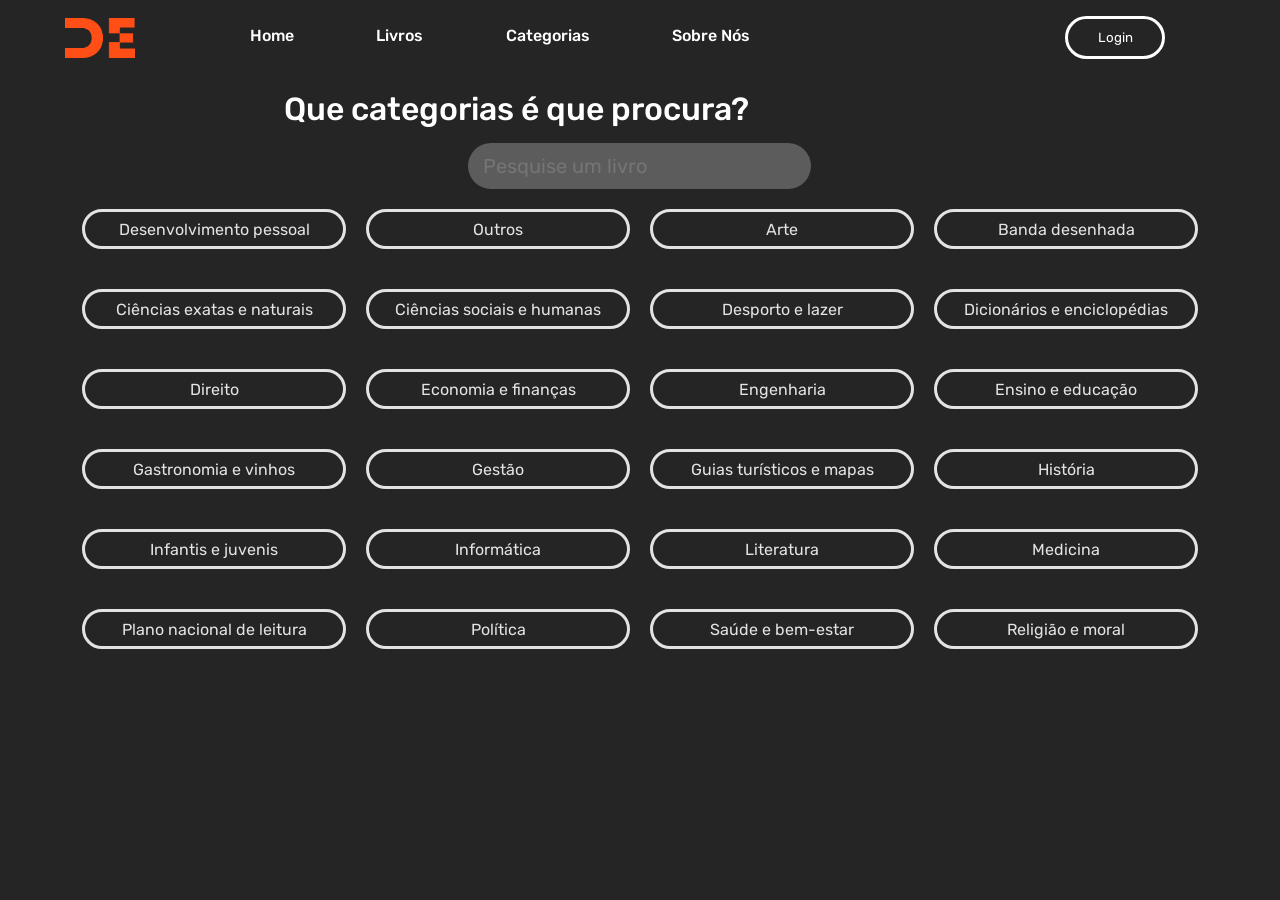
<file: src/Categories/index.html>
<!DOCTYPE html>
<html lang="en">
  <head>
    <meta charset="UTF-8" />
    <meta http-equiv="X-UA-Compatible" content="IE=edge" />
    <meta name="viewport" content="width=device-width, initial-scale=1.0" />
    <title>Document</title>
    <link rel="stylesheet" href="style.css" />
    <link
      href="https://fonts.googleapis.com/css2?family=Rokkitt:wght@500&family=Rubik:wght@400;500&display=swap"
      rel="stylesheet"
    />
  
  </head>
  <nav>
    <img src="../images/Logo.png" alt="">
    <ul class="menu">
      <li><a href="../HomePage/Home.html">Home</a></li>
      <li><a href="../Livros/index.html">Livros</a></li>
      <li><a href="../Categories/index.html">Categorias</a></li>
      <li><a href="../SobreNosPage/SobreNos.html">Sobre Nós</a></li>
    </ul>
    <ul class="button">
      <li></li>
      <li></li>
      <li></li>
    </ul>
    <button class="btnLogin"><a style="text-decoration: none; color: white;" href="../Login/index.html">Login</a></button>
  </nav>
  
  <body>
    <div class="main">
      <div class="Container">
        <div class="top">
          <h1>Que categorias é que procura?</h1>
          <div class="Search_container">
            <input
              type="text"
              class="Search"
              placeholder="Pesquise um livro"
              value=""
            />
          </div>
        </div>
        <div class="dropdown">
          <select name="" id="">
            <option value="">Escolher Categoria</option>
            <option value="">teste</option>
            <option value="">teste</option>
            <option value="">teste</option>
          </select>
          <img src="Vector.jpg" alt="">

        </div>

        <div class="btn">
          <div class="alinhar">
            <button class="SecondaryButton">Desenvolvimento pessoal</button>
            <button class="SecondaryButton">Outros</button>
            <button class="SecondaryButton">Arte</button>
            <button class="SecondaryButton">Banda desenhada</button>
          </div>
          <div class="alinhar">
            <button class="SecondaryButton">Ciências exatas e naturais</button>
            <button class="SecondaryButton">Ciências sociais e humanas</button>
            <button class="SecondaryButton">Desporto e lazer</button>
            <button class="SecondaryButton">Dicionários e enciclopédias</button>
          </div>
          <div class="alinhar">
            <button class="SecondaryButton">Direito</button>
            <button class="SecondaryButton">Economia e finanças</button>
            <button class="SecondaryButton">Engenharia</button>
            <button class="SecondaryButton">Ensino e educação</button>
          </div>

          <div class="alinhar">
            <button class="SecondaryButton">Gastronomia e vinhos</button>
            <button class="SecondaryButton">Gestão</button>
            <button class="SecondaryButton">Guias turísticos e mapas</button>
            <button class="SecondaryButton">História</button>
          </div>

          <div class="alinhar">
            <button class="SecondaryButton">Infantis e juvenis</button>
            <button class="SecondaryButton">Informática</button>
            <button class="SecondaryButton">Literatura</button>
            <button class="SecondaryButton">Medicina</button>
          </div>

          <div class="alinhar">
            <button class="SecondaryButton">Plano nacional de leitura</button>
            <button class="SecondaryButton">Política</button>
            <button class="SecondaryButton">Saúde e bem-estar</button>
            <button class="SecondaryButton">Religião e moral</button>
          </div>
        </div>
      </div>
    </div>
    <script src="script.js"></script>
  </body>
</html>
</file>
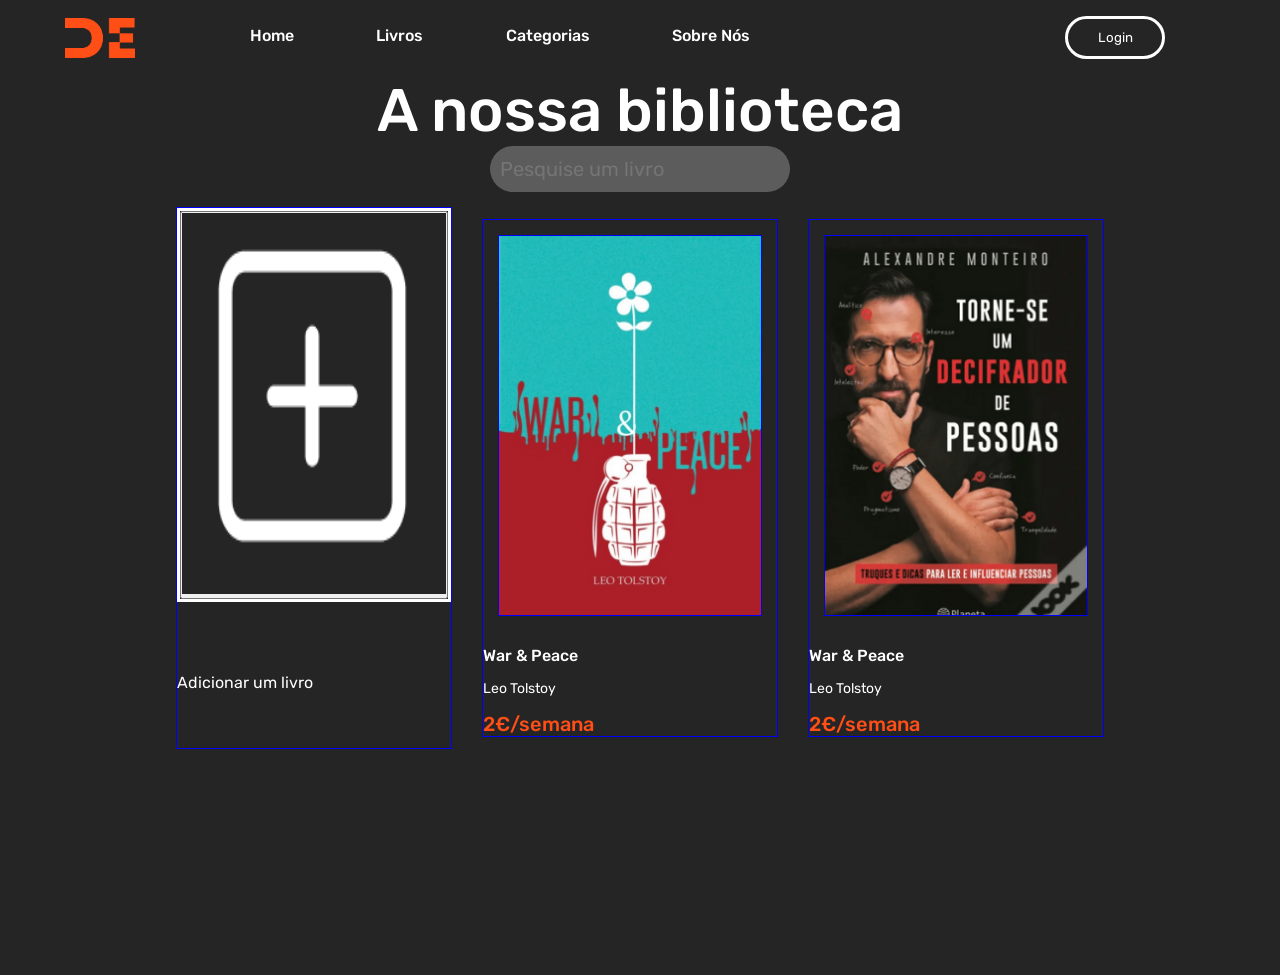
<file: src/Livros/index.html>
<!DOCTYPE html>
<html lang="en">
  <head>
    <meta charset="UTF-8" />
    <meta http-equiv="X-UA-Compatible" content="IE=edge" />
    <meta name="viewport" content="width=device-width, initial-scale=1.0" />
    <title>Document</title>
    <link rel="stylesheet" href="style.css" />
    <link
      href="https://fonts.googleapis.com/css2?family=Rokkitt:wght@500&family=Rubik:wght@400;500&display=swap"
      rel="stylesheet"
    />
  </head>
  <nav>
    <img src="../images/Logo.png" alt="">
    <ul class="menu">
      <li><a href="../HomePage/Home.html">Home</a></li>
      <li><a href="../Livros/index.html">Livros</a></li>
      <li><a href="../Categories/index.html">Categorias</a></li>
      <li><a href="../SobreNosPage/SobreNos.html">Sobre Nós</a></li>
    </ul>
    <ul class="button">
      <li></li>
      <li></li>
      <li></li>
    </ul>
    <button class="btnLogin"><a style="text-decoration: none; color: white;" href="../Login/index.html">Login</a></button>
  </nav>
  <body>
    <div class="modalContainer">
      <div class="modal">
        <h1>Adicionar um livro</h1>
        <input class="text" type="text" placeholder="Titulo" />
        <input class="text" type="text" placeholder="Autor" />
        <input class="text" type="text" placeholder="Categoria" />
        <input class="text" type="text" placeholder="Editora" />
        <form action="">
          <label for="arquivo">Carregar imagem no seu computador</label>
          <input type="file" name="arquivo" id="arquivo" />
        </form>
        <a class="ContainerBtnVoltar">
          <button onclick="voltar()" class="BtnVoltar">Voltar</button>
        </a>
      </div>
    </div>

    <div class="main">
      <div class="Container">
        <div class="top">
          <h1>A nossa biblioteca</h1>
          <div class="Search_container">
            <input
              type="text"
              class="Search"
              placeholder="Pesquise um livro"
              value=""
            />
          </div>
        </div>
        <div class="newBookButton">
          <button
            onclick="validate()"
            class="contaLogin"
            href="../Register/index.html"
          >
            <img src="../images/mais.png" alt="" /> Adicionar livro
          </button>
        </div>

        <div class="Library_books-list">
          <div class="Library_new-book">
            <div class="img">
              <button
                onclick="validate()"
                class="contaLogin"
                href="../Register/index.html"
              >
                <img src="../images/mais.png" alt="" />
              </button>
            </div>

            <p style="margin: 56px 0" class="addBook">Adicionar um livro</p>
          </div>
          <div id="1" class="Library_book">
            <img src="../images/1.png" alt="War Peace" class="Library_book" />
            <p class="title">War &amp; Peace</p>
            <p class="author">Leo Tolstoy</p>
            <p class="price">2€/semana</p>
          </div>
          <div id="1" class="Library_book">
            <img src="../images/2.png" alt="War Peace" class="Library_book" />
            <p class="title">War &amp; Peace</p>
            <p class="author">Leo Tolstoy</p>
            <p class="price">2€/semana</p>
          </div>
        </div>
        <!-- <div class="Library_pagination">
          <p id="1">1</p>
          <p id="2">2</p>
          <p id="3">3</p>
          <p id="4">4</p>
        </div> -->
      </div>
    </div>
    <script src="script.js"></script>
  </body>
</html>
</file>
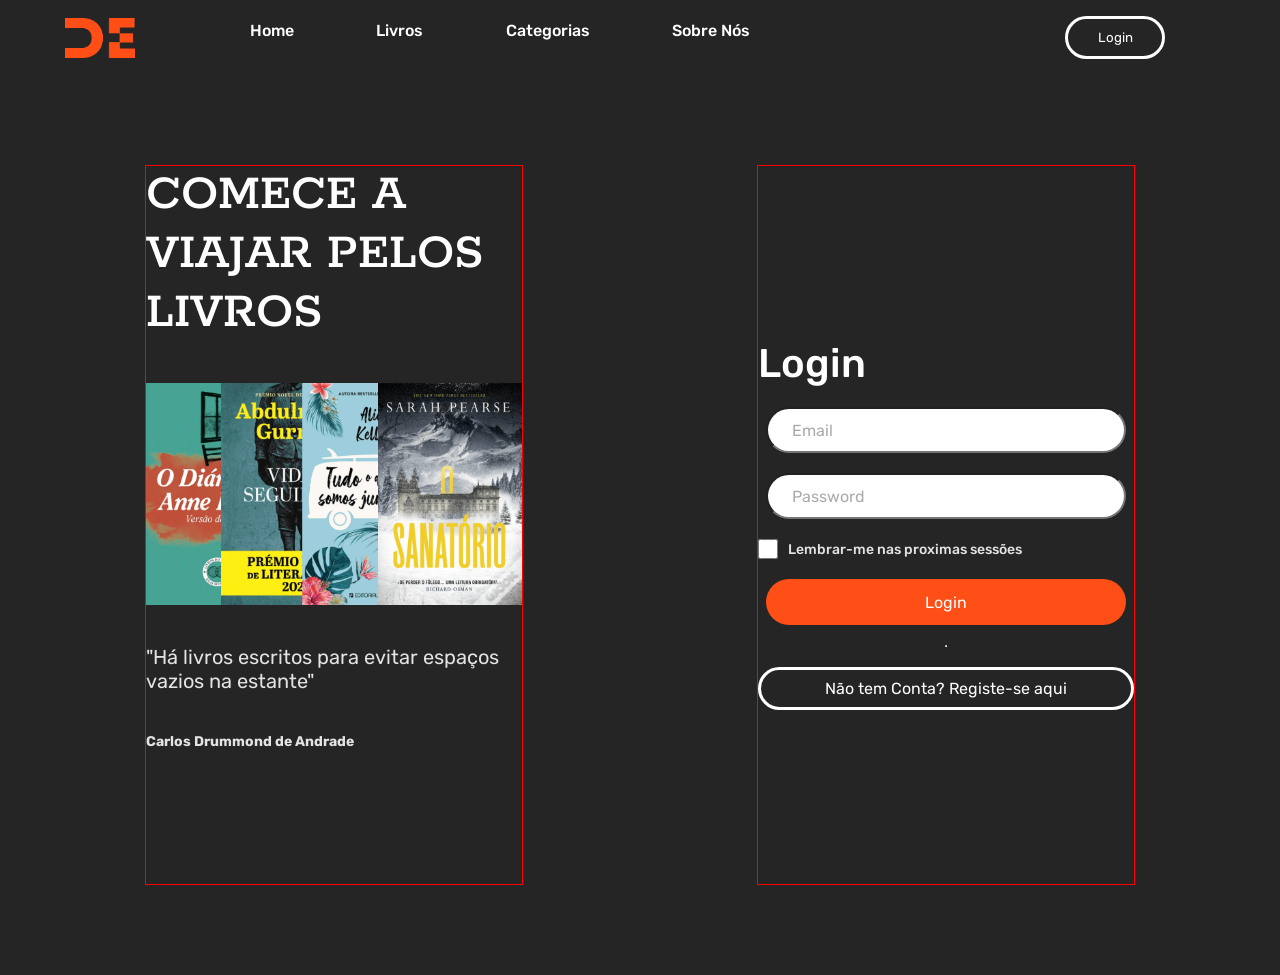
<file: src/Login/index.html>
<!DOCTYPE html>
<html lang="en">
  <head>
    <meta charset="UTF-8" />
    <meta http-equiv="X-UA-Compatible" content="IE=edge" />
    <meta name="viewport" content="width=device-width, initial-scale=1.0" />
    <title>Document</title>
    <link rel="stylesheet" href="style.css" />
    <link rel="preconnect" href="https://fonts.googleapis.com" />
    <link rel="preconnect" href="https://fonts.gstatic.com" crossorigin />
    <link
      href="https://fonts.googleapis.com/css2?family=Rokkitt:wght@500&family=Rubik:wght@400;500&display=swap"
      rel="stylesheet"
    />
  </head>
  <body>
    <nav>
      <img src="../images/Logo.png" alt="">
      <ul class="menu">
        <li><a href="../HomePage/Home.html">Home</a></li>
        <li><a href="../Livros/index.html">Livros</a></li>
        <li><a href="../Categories/index.html">Categorias</a></li>
        <li><a href="../SobreNosPage/SobreNos.html">Sobre Nós</a></li>
      </ul>
      <ul class="button">
        <li></li>
        <li></li>
        <li></li>
      </ul>
      <button class="btnLogin"><a style="text-decoration: none; color: white;" href="../Login/index.html">Login</a></button>
    </nav>

    <div class="container">
      <div class="login1Left">
        <h1>Comece a Viajar pelos livros</h1>
        <img
          src="../images/login-books-figure-min.d3ba786db760441db68d.png"
          alt=""
        />
        <p>"Há livros escritos para evitar espaços vazios na estante"</p>
        <h6>Carlos Drummond de Andrade</h6>
      </div>

      <div class="login2Right">
        <h2>Login</h2>
        <input class="text" type="text" placeholder="Email" />
        <input class="text" type="text" placeholder="Password" />

        <div class="newsLetter">
          <input type="checkbox" name="" id="" />
          <p>Lembrar-me nas proximas sessões</p>
        </div>

        <button class="register">Login</button>

        <hr />
        <a class="contaLogin" href="../Register/index.html"
          >Não tem Conta? Registe-se aqui</a
        >
      </div>
    </div>
    <script src="script.js"></script>
  </body>
</html>
</file>
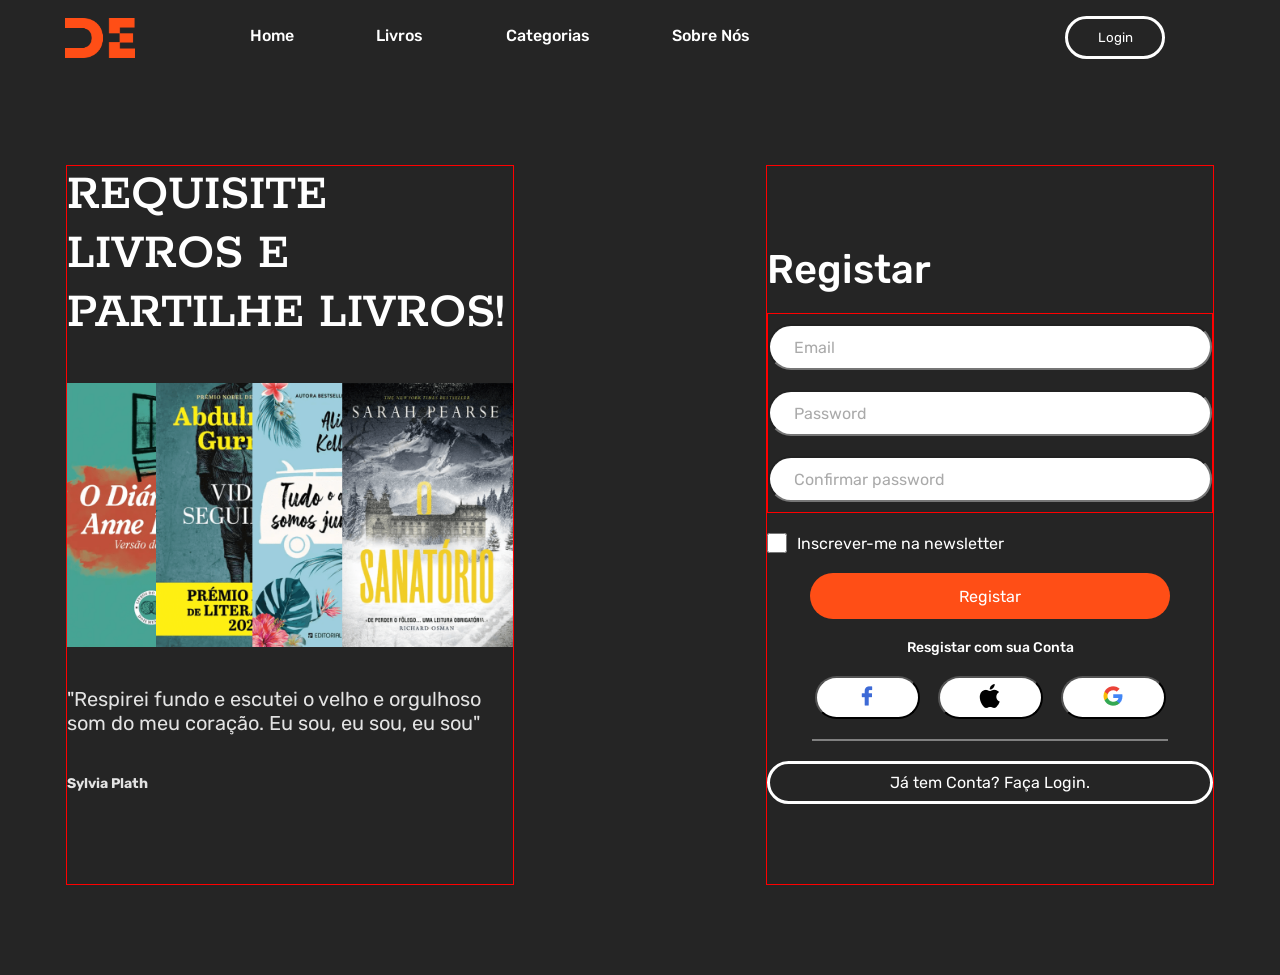
<file: src/Register/index.html>
<!DOCTYPE html>
<html lang="en">
  <head>
    <meta charset="UTF-8" />
    <meta http-equiv="X-UA-Compatible" content="IE=edge" />
    <meta name="viewport" content="width=device-width, initial-scale=1.0" />
    <title>Document</title>
    <link rel="stylesheet" href="style.css" />
    <link rel="preconnect" href="https://fonts.googleapis.com" />
    <link rel="preconnect" href="https://fonts.gstatic.com" crossorigin />
    <link
      href="https://fonts.googleapis.com/css2?family=Rokkitt:wght@500&family=Rubik:wght@400;500&display=swap"
      rel="stylesheet"
    />
  </head>
  <body>
    <nav>
      <img src="../images/Logo.png" alt="">
      <ul class="menu">
        <li><a href="../HomePage/Home.html">Home</a></li>
        <li><a href="../Livros/index.html">Livros</a></li>
        <li><a href="../Categories/index.html">Categorias</a></li>
        <li><a href="../SobreNosPage/SobreNos.html">Sobre Nós</a></li>
      </ul>
      <ul class="button">
        <li></li>
        <li></li>
        <li></li>
      </ul>
      <button class="btnLogin"><a style="text-decoration: none; color: white;" href="../Login/index.html">Login</a></button>
    </nav>

    <div class="modalContainer">
      <div class="modal">
        <h1>Registo Concluido</h1>
        <p>Por favor confirme o seu email.</p>
        <a class="ContainerBtnVoltar">
          <button onclick="voltar()" class="BtnVoltar">Voltar</button>
        </a>
      </div>
    </div>

    <div class="container">
      <div class="login1Left">
        <h1>Requisite Livros e partilhe Livros!</h1>
        <img
          src="../images/login-books-figure-min.d3ba786db760441db68d.png"
          alt=""
        />
        <p>
          "Respirei fundo e escutei o velho e orgulhoso som do meu coração. Eu
          sou, eu sou, eu sou"
        </p>
        <h6>Sylvia Plath</h6>
      </div>
      <div class="login2Right">
        <h2>Registar</h2>
        <div class="inputs">
          <input class="text" type="text" placeholder="Email" />
          <input class="text" type="text" placeholder="Password" />
          <input class="text" type="text" placeholder="Confirmar password" />
        </div>
        <div class="newsLetter">
          <input height="50" type="checkbox" name="" id="" />
          <label>Inscrever-me na newsletter</label>
        </div>
        <button class="register" onclick="validate()">Registar</button>
        <div class="registrar"><a>Resgistar com sua Conta</a></div>
        <div class="socialMedia">
          <button><img src="../images/facebook 1.png" alt="" /></button>
          <button><img src="../images/Frame 2.png" alt="" /></button>
          <button><img src="../images/image.png" alt="" /></button>
        </div>

        <div class="line">
          <hr />
        </div>
        <a class="contaLogin" href="../Login/index.html"
          >Já tem Conta? Faça Login.</a
        >
      </div>
    </div>
    <script src="script.js"></script>
  </body>
</html>
</file>
<file: src/Categories/style.css>
* {
  margin: 0;
  padding: 0;
  box-sizing: border-box;
}

body {
  background-color: rgb(53, 53, 53);
  font-family: Arial, Helvetica, sans-serif;
}
body nav {
  background-color: rgb(65, 65, 65);
  color: rgb(165, 165, 165);
  padding: 0 15px;
  height: 75px;
  display: flex !important;
  align-items: center;
  justify-content: space-between;
  flex-direction: row;
}
body nav .button {
  height: 25px;
  width: 25px;
  display: flex !important;
  flex-direction: column;
  justify-content: space-between;
  cursor: pointer;
}
@media (min-width: 700px) {
  body nav .button {
    display: none !important;
  }
}
body nav .button:hover {
  background-color: rgb(0, 0, 0);
}
body nav .button li {
  height: 5px;
  width: 100%;
  background-color: rgb(156, 156, 156) !important;
  border-radius: 4px;
  transition: 0.3;
}
body nav .menu {
  background: #ddd;
  position: absolute;
  top: 75px;
  left: 0;
  right: 0;
  padding: 15px;
  text-align: right;
  flex-direction: column;
  display: none;
}
@media (min-width: 700px) {
  body nav .menu {
    display: flex !important;
    flex-direction: row;
    position: relative;
    top: 0;
    padding: 0;
    background: none;
  }
  body nav .menu li:not(:nth-last-child(1)) {
    margin-bottom: 0;
    margin-right: 15px;
  }
}
body nav .menu li:not(:nth-last-child(1)) {
  margin-bottom: 15px;
}
body nav li {
  list-style: none;
}
body nav li:hover {
  transition: 0.5;
}
body nav li a {
  text-decoration: none;
  color: rgb(0, 0, 0);
}
body nav li :hover {
  text-decoration: underline;
}

* {
  font-family: "Rokkitt", serif;
  font-family: "Rubik", sans-serif;
  margin: 0;
  padding: 0;
  box-sizing: border-box;
}

body {
  background-color: #252525 !important;
}
body .modalContainer {
  align-items: center;
  background: rgba(0, 0, 0, 0.75);
  display: none;
  flex-direction: column;
  height: 100%;
  justify-content: center;
  position: fixed;
  width: 100%;
  z-index: 15;
}
body .modalContainer .modal {
  background: #252525;
  border-radius: 20px;
  display: flex;
  flex-direction: column;
  gap: 30px;
  min-width: 600px;
  padding: 50px;
  color: #fff;
}
body .modalContainer .modal h1 {
  font-size: 28px;
}
body .modalContainer .modal p {
  font-size: 20px;
}
body .modalContainer .modal .ContainerBtnVoltar {
  display: flex;
  justify-content: center;
}
body .modalContainer .modal .ContainerBtnVoltar .BtnVoltar {
  all: unset;
  background: orangered;
  border-radius: 100px;
  cursor: pointer;
  font-weight: 500;
  min-width: 168px;
  padding: 14px;
  text-align: center;
}
body nav {
  background-color: #252525 !important;
  color: rgb(165, 165, 165);
  padding: 0 15px;
  height: 75px;
  display: flex !important;
  align-items: center;
  justify-content: space-between;
  flex-direction: row;
}
body nav img {
  width: 70px;
  height: 40px;
  margin-left: 50px;
}
@media (max-width: 950px) {
  body nav img {
    margin-left: 0;
  }
}
body nav .btnLogin {
  display: flex;
  align-items: center;
  justify-content: center;
  border: solid 3px white;
  background-color: #252525;
  color: white;
  border-radius: 100px;
  height: 43px;
  width: 100px;
  text-decoration: none;
  padding: 10px;
  margin-right: 100px;
}
@media (max-width: 950px) {
  body nav .btnLogin {
    display: none !important;
  }
}
body nav .button {
  height: 25px;
  width: 25px;
  display: flex !important;
  flex-direction: column;
  justify-content: space-between;
  cursor: pointer;
}
@media (min-width: 950px) {
  body nav .button {
    display: none !important;
  }
  body nav .button .btnLogin {
    display: none !important;
  }
}
body nav .button:hover {
  background-color: rgb(0, 0, 0);
}
body nav .button li {
  height: 5px;
  width: 100%;
  background-color: rgb(156, 156, 156) !important;
  border-radius: 4px;
  transition: 0.3;
}
body nav .menu {
  background: #ddd;
  position: absolute;
  top: 75px;
  left: 0;
  right: 0;
  padding: 15px;
  text-align: right;
  flex-direction: column;
  display: none;
  margin-right: 200px;
  justify-content: space-between;
  width: 40%;
}
@media (max-width: 950px) {
  body nav .menu {
    margin-right: 0 !important;
    width: 100% !important;
  }
}
@media (min-width: 950px) {
  body nav .menu {
    display: flex !important;
    flex-direction: row;
    position: relative;
    top: 5px;
    padding: 0;
    background: none;
    justify-content: space-between;
  }
  body nav .menu li:not(:nth-last-child(1)) {
    margin-bottom: 0;
    margin-right: 15px;
  }
}
body nav .menu li:not(:nth-last-child(1)) {
  margin-bottom: 15px;
}
body nav li {
  list-style: none;
}
body nav li:hover {
  transition: 0.5;
}
body nav li a {
  text-decoration: none;
  font-family: "Rubik", sans-serif;
  font-weight: 500;
  color: white;
}
body nav li :hover {
  text-decoration: underline;
}

.container {
  align-items: center;
  display: flex;
  justify-content: space-around;
  height: 100vh;
  width: 100vw;
  display: flex;
  gap: 120px;
}
@media only screen and (max-width: 1000px) {
  .container {
    flex-direction: column;
  }
}
.container input {
  background-color: #FFFFFF;
}
.container .login1Left {
  display: flex;
  flex-direction: column;
  gap: 40px;
  width: 35%;
  border: 1px solid red;
  height: 80%;
}
@media only screen and (max-width: 1000px) {
  .container .login1Left {
    display: none;
  }
}
.container .login1Left p {
  font-weight: 400;
  font-size: 20px;
  line-height: 24px;
  color: #e3e3e3;
}
.container .login1Left h6 {
  font-weight: 700;
  font-size: 14px;
  color: #e3e3e3;
}
.container .login1Left h1 {
  font-family: Rokkitt;
  font-size: 52px;
  font-weight: 500;
  line-height: 59px;
  letter-spacing: 0em;
  text-align: left;
  text-transform: uppercase;
  color: #FFFFFF;
}
.container .login2Right {
  display: flex;
  flex-direction: column;
  align-items: center;
  justify-content: center;
  gap: 20px;
  width: 35%;
  height: 80%;
  border: 1px solid red;
}
.container .login2Right .inputs {
  width: 100%;
  border: 1px solid red;
  display: flex;
  flex-direction: column;
}
.container .login2Right .inputs input {
  margin: 10px 0;
  width: 100%;
}
@media only screen and (max-width: 1000px) {
  .container .login2Right {
    margin-top: 50px;
    width: 85%;
    padding: 10px;
  }
  .container .login2Right .register {
    width: 50% !important;
    padding: 10px;
  }
}
.container .login2Right .newsLetter {
  display: flex;
  align-items: center;
  color: #FFFFFF;
  width: 100%;
}
.container .login2Right .newsLetter p {
  font-weight: 500;
  font-size: 14px;
  color: #E3E3E3;
  margin: 0;
}
.container .login2Right .newsLetter input {
  accent-color: #FF4E16;
  margin-right: 10px;
  width: 20px;
  height: 20px;
}
.container .login2Right .newsLetter input::before {
  height: auto;
}
.container .login2Right .text, .container .login2Right .register {
  width: 360px;
  height: 46px;
  border-radius: 100px;
  font-weight: 400;
  font-size: 16px;
  line-height: 19px;
}
.container .login2Right .text::placeholder, .container .login2Right .register::placeholder {
  font-weight: 400;
  font-size: 16px;
  line-height: 19px;
  color: #aaaaaa;
  padding: 24px;
}
.container .login2Right .registrar {
  display: flex;
  justify-content: center;
  align-items: center;
  text-decoration: none;
  cursor: pointer;
  width: 100%;
}
.container .login2Right .registrar a {
  font-weight: 500;
  font-size: 14px;
  color: #FFFFFF;
}
.container .login2Right .register {
  background-color: #FF4E16;
  color: white;
  border: none;
  font-size: 16px;
  color: #ffffff;
  cursor: pointer;
}
.container .login2Right h2 {
  width: 100%;
  justify-self: flex-start;
  font-weight: 500;
  font-size: 40px;
  color: #FFFFFF;
}
.container .login2Right .socialMedia {
  display: flex;
  gap: 18px;
  color: #FFFFFF;
}
.container .login2Right .socialMedia button {
  border-radius: 100px;
  width: 105px;
  height: 43px;
  display: inline;
  background: white;
  cursor: pointer;
}
.container .login2Right .socialMedia img {
  background-color: white;
}
.container .login2Right .line {
  display: flex;
  justify-content: center;
  align-items: center;
  width: 100%;
}
.container .login2Right .line hr {
  border: 1px solid gray;
  width: 80% !important;
}
.container .login2Right .contaLogin {
  display: flex;
  align-items: center;
  justify-content: center;
  border: solid 3px white;
  color: white;
  border-radius: 100px;
  height: 43px;
  width: 100%;
  text-decoration: none;
  padding: 10px;
}

.Container {
  display: flex;
  justify-content: center;
  align-items: center;
  flex-direction: row;
  flex-wrap: wrap;
}
.Container nav {
  font-family: Rubik;
  font-size: 20px;
  background-color: #252525;
  color: rgb(165, 165, 165);
  padding: 0 15px;
  height: 75px;
  display: flex !important;
  align-items: center;
  justify-content: space-between;
  flex-direction: row;
}
.Container nav .button {
  height: 25px;
  width: 25px;
  display: flex !important;
  flex-direction: column;
  justify-content: space-between;
  cursor: pointer;
}
@media (min-width: 700px) {
  .Container nav .button {
    display: none !important;
  }
}
.Container nav .button:hover {
  background-color: rgb(0, 0, 0);
}
.Container nav .button li {
  height: 5px;
  width: 100%;
  background-color: rgb(156, 156, 156) !important;
  border-radius: 4px;
  transition: 0.3;
}
.Container nav .button img {
  width: 70px;
  height: 40px;
  margin-left: 50px;
}
@media (max-width: 950px) {
  .Container nav .button img {
    margin-left: 0;
  }
}
.Container nav .button .btnLogin {
  display: flex;
  align-items: center;
  justify-content: center;
  border: solid 3px white;
  background-color: #252525;
  color: white;
  border-radius: 100px;
  height: 43px;
  width: 100px;
  text-decoration: none;
  padding: 10px;
  margin-right: 100px;
}
@media (max-width: 950px) {
  .Container nav .button .btnLogin {
    display: none !important;
  }
}
.Container nav .button .button {
  height: 25px;
  width: 25px;
  display: flex !important;
  flex-direction: column;
  justify-content: space-between;
  cursor: pointer;
}
.Container nav .button .button a {
  text-decoration: none;
  color: white;
}
@media (min-width: 950px) {
  .Container nav .button .button {
    display: none !important;
  }
  .Container nav .button .button .btnLogin {
    display: none !important;
  }
}
.Container nav .menu {
  background: #ddd;
  position: absolute;
  top: 75px;
  left: 0;
  right: 0;
  padding: 15px;
  text-align: right;
  flex-direction: column;
  display: none;
  margin-right: 200px;
  justify-content: space-between;
  width: 40%;
}
@media (max-width: 700px) {
  .Container nav .menu {
    margin-right: 0 !important;
    width: 100% !important;
  }
}
@media (min-width: 700px) {
  .Container nav .menu {
    display: flex !important;
    flex-direction: row;
    position: relative;
    top: 0;
    padding: 0;
    background: none;
    justify-content: space-between;
  }
  .Container nav .menu li:not(:nth-last-child(1)) {
    margin-bottom: 0;
    margin-right: 15px;
  }
}
.Container nav .menu li:not(:nth-last-child(1)) {
  margin-bottom: 15px;
}
.Container nav li {
  list-style: none;
}
.Container nav li:hover {
  transition: 0.5;
}
.Container nav li a {
  text-decoration: none;
  font-family: "Rubik", sans-serif;
  font-weight: 500;
  color: white;
}
.Container nav li :hover {
  text-decoration: underline;
}
@media only screen and (min-width: 700px) {
  .Container .dropdown {
    display: none;
  }
  .Container .dropdown img {
    display: none;
  }
}
@media only screen and (max-width: 700px) {
  .Container .dropdown {
    display: flex !important;
    justify-content: center;
    align-self: center;
    width: 320px;
  }
  .Container .dropdown select {
    margin-top: 10px;
    width: 100%;
    padding: 16px 30px 16px 15px;
    border-radius: 50px;
    font: 408 22px Arial;
    -webkit-appearance: none;
    appearance: none;
    color: #616161;
    border: 1px solid #616161;
  }
  .Container .dropdown select::-ms-expand {
    display: none;
  }
  .Container .dropdown select:focus {
    outline: none;
  }
  .Container .dropdown img {
    position: relative;
    right: 30px;
    top: 34px;
    width: 15px;
    height: 10px;
  }
  .Container .top {
    width: 100vw !important;
  }
  .Container .btn {
    display: none !important;
  }
}
.Container .top {
  display: flex;
  flex-direction: column;
  justify-content: center;
  align-items: center;
  width: 58%;
}
@media only screen and (max-width: 700px) {
  .Container .top .top {
    width: 100%;
  }
  .Container .top .top h1 {
    font-size: 30px;
  }
  .Container .top .top .Search {
    background-color: red;
  }
}
.Container .top .Search {
  width: 343px;
  height: 46px;
  background: rgba(255, 255, 255, 0.25);
  border-radius: 100px;
  font-size: 20px;
  color: #aaaaaa;
  padding: 15px;
  border: none;
}
.Container .top h1 {
  font-weight: 500;
  color: #ffffff;
  justify-content: center;
  align-items: center;
  align-self: flex-start;
  padding: 15px;
}
.Container .btn {
  display: flex;
  align-items: center;
  justify-content: center;
  flex-wrap: wrap;
}
.Container .btn .alinhar {
  display: flex;
  flex-direction: row;
  justify-content: center;
  align-items: center;
  margin: 10px;
  flex-wrap: wrap;
}
.Container .btn .alinhar button {
  border-radius: 100px;
  cursor: pointer;
  width: 264px;
  height: 40px;
  border: 3px solid #e3e3e3;
  border-radius: 100px;
  font-size: 16px;
  text-align: center;
  color: #e3e3e3;
  margin: 10px;
  background-color: #252525;
}

/*# sourceMappingURL=style.css.map */
</file>
<file: src/Livros/style.css>
* {
  margin: 0;
  padding: 0;
  box-sizing: border-box;
}

body {
  background-color: rgb(53, 53, 53);
  font-family: Arial, Helvetica, sans-serif;
}
body nav {
  background-color: rgb(65, 65, 65);
  color: rgb(165, 165, 165);
  padding: 0 15px;
  height: 75px;
  display: flex !important;
  align-items: center;
  justify-content: space-between;
  flex-direction: row;
}
body nav .button {
  height: 25px;
  width: 25px;
  display: flex !important;
  flex-direction: column;
  justify-content: space-between;
  cursor: pointer;
}
@media (min-width: 700px) {
  body nav .button {
    display: none !important;
  }
}
body nav .button:hover {
  background-color: rgb(0, 0, 0);
}
body nav .button li {
  height: 5px;
  width: 100%;
  background-color: rgb(156, 156, 156) !important;
  border-radius: 4px;
  transition: 0.3;
}
body nav .menu {
  background: #ddd;
  position: absolute;
  top: 75px;
  left: 0;
  right: 0;
  padding: 15px;
  text-align: right;
  flex-direction: column;
  display: none;
}
@media (min-width: 700px) {
  body nav .menu {
    display: flex !important;
    flex-direction: row;
    position: relative;
    top: 0;
    padding: 0;
    background: none;
  }
  body nav .menu li:not(:nth-last-child(1)) {
    margin-bottom: 0;
    margin-right: 15px;
  }
}
body nav .menu li:not(:nth-last-child(1)) {
  margin-bottom: 15px;
}
body nav li {
  list-style: none;
}
body nav li:hover {
  transition: 0.5;
}
body nav li a {
  text-decoration: none;
  color: rgb(0, 0, 0);
}
body nav li :hover {
  text-decoration: underline;
}

* {
  font-family: "Rokkitt", serif;
  font-family: "Rubik", sans-serif;
  margin: 0;
  padding: 0;
  box-sizing: border-box;
}

body {
  background-color: #252525 !important;
}
body .modalContainer {
  align-items: center;
  background: rgba(0, 0, 0, 0.75);
  display: none;
  flex-direction: column;
  height: 100%;
  justify-content: center;
  position: fixed;
  width: 100%;
  z-index: 15;
}
body .modalContainer .modal {
  background: #252525;
  border-radius: 20px;
  display: flex;
  flex-direction: column;
  gap: 30px;
  min-width: 600px;
  padding: 50px;
  color: #fff;
}
body .modalContainer .modal h1 {
  font-size: 28px;
}
body .modalContainer .modal p {
  font-size: 20px;
}
body .modalContainer .modal .ContainerBtnVoltar {
  display: flex;
  justify-content: center;
}
body .modalContainer .modal .ContainerBtnVoltar .BtnVoltar {
  all: unset;
  background: orangered;
  border-radius: 100px;
  cursor: pointer;
  font-weight: 500;
  min-width: 168px;
  padding: 14px;
  text-align: center;
}
body nav {
  background-color: #252525 !important;
  color: rgb(165, 165, 165);
  padding: 0 15px;
  height: 75px;
  display: flex !important;
  align-items: center;
  justify-content: space-between;
  flex-direction: row;
}
body nav img {
  width: 70px;
  height: 40px;
  margin-left: 50px;
}
@media (max-width: 950px) {
  body nav img {
    margin-left: 0;
  }
}
body nav .btnLogin {
  display: flex;
  align-items: center;
  justify-content: center;
  border: solid 3px white;
  background-color: #252525;
  color: white;
  border-radius: 100px;
  height: 43px;
  width: 100px;
  text-decoration: none;
  padding: 10px;
  margin-right: 100px;
}
@media (max-width: 950px) {
  body nav .btnLogin {
    display: none !important;
  }
}
body nav .button {
  height: 25px;
  width: 25px;
  display: flex !important;
  flex-direction: column;
  justify-content: space-between;
  cursor: pointer;
}
@media (min-width: 950px) {
  body nav .button {
    display: none !important;
  }
  body nav .button .btnLogin {
    display: none !important;
  }
}
body nav .button:hover {
  background-color: rgb(0, 0, 0);
}
body nav .button li {
  height: 5px;
  width: 100%;
  background-color: rgb(156, 156, 156) !important;
  border-radius: 4px;
  transition: 0.3;
}
body nav .menu {
  background: #ddd;
  position: absolute;
  top: 75px;
  left: 0;
  right: 0;
  padding: 15px;
  text-align: right;
  flex-direction: column;
  display: none;
  margin-right: 200px;
  justify-content: space-between;
  width: 40%;
}
@media (max-width: 950px) {
  body nav .menu {
    margin-right: 0 !important;
    width: 100% !important;
  }
}
@media (min-width: 950px) {
  body nav .menu {
    display: flex !important;
    flex-direction: row;
    position: relative;
    top: 5px;
    padding: 0;
    background: none;
    justify-content: space-between;
  }
  body nav .menu li:not(:nth-last-child(1)) {
    margin-bottom: 0;
    margin-right: 15px;
  }
}
body nav .menu li:not(:nth-last-child(1)) {
  margin-bottom: 15px;
}
body nav li {
  list-style: none;
}
body nav li:hover {
  transition: 0.5;
}
body nav li a {
  text-decoration: none;
  font-family: "Rubik", sans-serif;
  font-weight: 500;
  color: white;
}
body nav li :hover {
  text-decoration: underline;
}

.container {
  align-items: center;
  display: flex;
  justify-content: space-around;
  height: 100vh;
  width: 100vw;
  display: flex;
  gap: 120px;
}
@media only screen and (max-width: 1000px) {
  .container {
    flex-direction: column;
  }
}
.container input {
  background-color: #FFFFFF;
}
.container .login1Left {
  display: flex;
  flex-direction: column;
  gap: 40px;
  width: 35%;
  border: 1px solid red;
  height: 80%;
}
@media only screen and (max-width: 1000px) {
  .container .login1Left {
    display: none;
  }
}
.container .login1Left p {
  font-weight: 400;
  font-size: 20px;
  line-height: 24px;
  color: #e3e3e3;
}
.container .login1Left h6 {
  font-weight: 700;
  font-size: 14px;
  color: #e3e3e3;
}
.container .login1Left h1 {
  font-family: Rokkitt;
  font-size: 52px;
  font-weight: 500;
  line-height: 59px;
  letter-spacing: 0em;
  text-align: left;
  text-transform: uppercase;
  color: #FFFFFF;
}
.container .login2Right {
  display: flex;
  flex-direction: column;
  align-items: center;
  justify-content: center;
  gap: 20px;
  width: 35%;
  height: 80%;
  border: 1px solid red;
}
.container .login2Right .inputs {
  width: 100%;
  border: 1px solid red;
  display: flex;
  flex-direction: column;
}
.container .login2Right .inputs input {
  margin: 10px 0;
  width: 100%;
}
@media only screen and (max-width: 1000px) {
  .container .login2Right {
    margin-top: 50px;
    width: 85%;
    padding: 10px;
  }
  .container .login2Right .register {
    width: 50% !important;
    padding: 10px;
  }
}
.container .login2Right .newsLetter {
  display: flex;
  align-items: center;
  color: #FFFFFF;
  width: 100%;
}
.container .login2Right .newsLetter p {
  font-weight: 500;
  font-size: 14px;
  color: #E3E3E3;
  margin: 0;
}
.container .login2Right .newsLetter input {
  accent-color: #FF4E16;
  margin-right: 10px;
  width: 20px;
  height: 20px;
}
.container .login2Right .newsLetter input::before {
  height: auto;
}
.container .login2Right .text, .container .login2Right .register {
  width: 360px;
  height: 46px;
  border-radius: 100px;
  font-weight: 400;
  font-size: 16px;
  line-height: 19px;
}
.container .login2Right .text::placeholder, .container .login2Right .register::placeholder {
  font-weight: 400;
  font-size: 16px;
  line-height: 19px;
  color: #aaaaaa;
  padding: 24px;
}
.container .login2Right .registrar {
  display: flex;
  justify-content: center;
  align-items: center;
  text-decoration: none;
  cursor: pointer;
  width: 100%;
}
.container .login2Right .registrar a {
  font-weight: 500;
  font-size: 14px;
  color: #FFFFFF;
}
.container .login2Right .register {
  background-color: #FF4E16;
  color: white;
  border: none;
  font-size: 16px;
  color: #ffffff;
  cursor: pointer;
}
.container .login2Right h2 {
  width: 100%;
  justify-self: flex-start;
  font-weight: 500;
  font-size: 40px;
  color: #FFFFFF;
}
.container .login2Right .socialMedia {
  display: flex;
  gap: 18px;
  color: #FFFFFF;
}
.container .login2Right .socialMedia button {
  border-radius: 100px;
  width: 105px;
  height: 43px;
  display: inline;
  background: white;
  cursor: pointer;
}
.container .login2Right .socialMedia img {
  background-color: white;
}
.container .login2Right .line {
  display: flex;
  justify-content: center;
  align-items: center;
  width: 100%;
}
.container .login2Right .line hr {
  border: 1px solid gray;
  width: 80% !important;
}
.container .login2Right .contaLogin {
  display: flex;
  align-items: center;
  justify-content: center;
  border: solid 3px white;
  color: white;
  border-radius: 100px;
  height: 43px;
  width: 100%;
  text-decoration: none;
  padding: 10px;
}

body {
  font-family: "Rubik";
  font-style: normal;
}
body .modalContainer {
  align-items: center;
  background: rgba(0, 0, 0, 0.75);
  display: none;
  flex-direction: column;
  height: 100%;
  justify-content: center;
  position: fixed;
  width: 100%;
}
body .modalContainer .modal {
  background: #252525;
  border-radius: 20px;
  display: flex;
  justify-content: center;
  align-items: center;
  flex-direction: column;
  gap: 30px;
  min-width: 0;
  width: 600px;
  padding: 50px;
  color: #fff;
}
@media (max-width: 700px) {
  body .modalContainer .modal {
    width: 350px !important;
  }
}
body .modalContainer .modal input {
  width: 100%;
  height: 46px;
  border-radius: 100px;
  font-weight: 400;
  font-size: 16px;
  line-height: 19px;
  padding: 10px;
}
@media (max-width: 700px) {
  body .modalContainer .modal input {
    width: 80%;
    height: 40px;
    font-size: 13px;
  }
}
body .modalContainer .modal input[type=file] {
  display: none;
}
body .modalContainer .modal label {
  color: #FF4E16;
  cursor: pointer;
}
body .modalContainer .modal h1 {
  font-size: 28px;
  align-self: baseline;
}
@media (max-width: 700px) {
  body .modalContainer .modal h1 {
    font-size: 18px;
  }
}
body .modalContainer .modal p {
  font-size: 20px;
}
body .modalContainer .modal .ContainerBtnVoltar {
  display: flex;
  justify-content: center;
}
body .modalContainer .modal .ContainerBtnVoltar .BtnVoltar {
  all: unset;
  background: orangered;
  border-radius: 100px;
  cursor: pointer;
  font-weight: 500;
  min-width: 168px;
  padding: 14px;
  text-align: center;
}
body .Container {
  height: 100vh;
  width: 100vw;
}
body .Container nav {
  background-color: #252525;
  color: rgb(165, 165, 165);
  padding: 0 15px;
  height: 75px;
  display: flex !important;
  align-items: center;
  justify-content: space-between;
  flex-direction: row;
}
body .Container nav .button {
  height: 25px;
  width: 25px;
  display: flex !important;
  flex-direction: column;
  justify-content: space-between;
  cursor: pointer;
}
@media (min-width: 700px) {
  body .Container nav .button {
    display: none !important;
  }
}
body .Container nav .button:hover {
  background-color: rgb(0, 0, 0);
}
body .Container nav .button li {
  height: 5px;
  width: 100%;
  background-color: rgb(156, 156, 156) !important;
  border-radius: 4px;
  transition: 0.3;
}
body .Container nav .button img {
  width: 70px;
  height: 40px;
  margin-left: 50px;
}
@media (max-width: 950px) {
  body .Container nav .button img {
    margin-left: 0;
  }
}
body .Container nav .button .btnLogin {
  display: flex;
  align-items: center;
  justify-content: center;
  border: solid 3px white;
  background-color: #252525;
  color: white;
  border-radius: 100px;
  height: 43px;
  width: 100px;
  text-decoration: none;
  padding: 10px;
  margin-right: 100px;
}
@media (max-width: 950px) {
  body .Container nav .button .btnLogin {
    display: none !important;
  }
}
body .Container nav .button .button {
  height: 25px;
  width: 25px;
  display: flex !important;
  flex-direction: column;
  justify-content: space-between;
  cursor: pointer;
}
@media (min-width: 950px) {
  body .Container nav .button .button {
    display: none !important;
  }
  body .Container nav .button .button .btnLogin {
    display: none !important;
  }
}
body .Container nav .menu {
  background: #ddd;
  position: absolute;
  top: 75px;
  left: 0;
  right: 0;
  padding: 15px;
  text-align: right;
  flex-direction: column;
  display: none;
  margin-right: 200px;
  justify-content: space-between;
  width: 40%;
}
@media (max-width: 700px) {
  body .Container nav .menu {
    margin-right: 0 !important;
    width: 100% !important;
  }
}
@media (min-width: 700px) {
  body .Container nav .menu {
    display: flex !important;
    flex-direction: row;
    position: relative;
    top: 0;
    padding: 0;
    background: none;
    justify-content: space-between;
  }
  body .Container nav .menu li:not(:nth-last-child(1)) {
    margin-bottom: 0;
    margin-right: 15px;
  }
}
body .Container nav .menu li:not(:nth-last-child(1)) {
  margin-bottom: 15px;
}
body .Container nav li {
  list-style: none;
}
body .Container nav li:hover {
  transition: 0.5;
}
body .Container nav li a {
  text-decoration: none;
  font-family: "Rubik", sans-serif;
  font-weight: 500;
  color: white;
}
body .Container nav li :hover {
  text-decoration: underline;
}
body .Container .newBookButton {
  display: flex;
  justify-content: center;
  align-self: center;
  margin-top: 40px;
}
@media only screen and (min-width: 800px) {
  body .Container .newBookButton {
    display: none;
  }
}
@media only screen and (max-width: 800px) {
  body .Container .newBookButton .contaLogin {
    display: flex !important;
    align-items: center;
    justify-content: center;
    border: solid 3px white;
    background-color: #252525;
    color: white;
    border-radius: 100px;
    height: 43px;
    width: 300px;
    text-decoration: none;
    padding: 10px;
  }
  body .Container .newBookButton .contaLogin img {
    width: 10%;
    background: white;
  }
}
body .Container h1 {
  font-weight: 500;
  font-size: 60px;
  color: #ffffff;
}
body .Container .Library_pagination {
  align-items: center;
  align-self: center;
  cursor: pointer;
  display: flex;
  gap: 10px;
  color: white;
}
body .Container .Library_pagination .Library_pagination:hover {
  background-color: #FF4E16;
}
body .Container .Library_books-list {
  display: flex;
  flex-direction: row;
  flex-wrap: wrap;
  justify-content: center;
  align-items: center;
}
body .Container .Library_books-list img {
  height: 381px;
  width: 264px;
}
body .Container .Library_books-list .author {
  font-size: 14px;
  line-height: 17px;
  color: #ffffff;
}
body .Container .Library_books-list .title {
  font-weight: 500;
  font-size: 16px;
  line-height: 19px;
  color: #ffffff;
}
body .Container .Library_books-list .price {
  font-weight: 500;
  font-size: 20px;
  line-height: 24px;
  color: #ff4e16;
}
@media only screen and (max-width: 800px) {
  body .Container .Library_books-list .Library_new-book {
    display: none !important;
  }
}
body .Container .Library_books-list .Library_new-book .addBook {
  color: white;
}
body .Container .Library_books-list .Library_new-book .img {
  display: flex;
  justify-content: center;
  align-items: center;
  border: 3px solid white;
}
body .Container .Library_books-list .Library_book, body .Container .Library_books-list .Library_new-book {
  border: 1px solid blue;
  cursor: pointer;
  display: flex;
  flex-direction: column;
  gap: 15px;
  margin: 15px;
}
@media only screen and (max-width: 800px) {
  body .Container .Library_books-list .Library_book .h1, body .Container .Library_books-list .Library_new-book .h1 {
    font-size: 277px;
  }
  body .Container .Library_books-list .Library_book img, body .Container .Library_books-list .Library_new-book img {
    height: 160px !important;
    width: 110px !important;
  }
  body .Container .Library_books-list .Library_book .Library_book, body .Container .Library_books-list .Library_new-book .Library_book, body .Container .Library_books-list .Library_book .Library_new-book, body .Container .Library_books-list .Library_new-book .Library_new-book {
    width: 50%;
  }
}
body .Container .top {
  display: flex;
  flex-direction: column;
  justify-content: center;
  align-items: center;
}
body .Container .top h1 {
  display: flex;
  justify-self: flex-start;
  align-items: center;
  justify-content: center;
}
@media only screen and (max-width: 800px) {
  body .Container .top h1 {
    font-size: 30px;
  }
}
@media only screen and (max-width: 750px) {
  body .Container .top img {
    border: 1px solid red;
    height: 100px;
    width: 80px;
  }
  body .Container .top .top {
    background-color: rebeccapurple;
    margin-top: 50px;
  }
  body .Container .top .top h1 {
    font-size: 30px;
    margin-right: 20px;
  }
  body .Container .top .top .Search {
    width: 100px;
    height: 50px;
  }
}
body .Container .top .Search {
  width: 300px;
  height: 46px;
  background: rgba(255, 255, 255, 0.25);
  border-radius: 100px;
  font-family: "Rubik";
  font-style: normal;
  font-weight: 400;
  font-size: 20px;
  padding: 10px;
  line-height: 24px;
  color: #aaaaaa;
  border: none;
}

/*# sourceMappingURL=style.css.map */
</file>
<file: src/Login/style.css>
* {
  margin: 0;
  padding: 0;
  box-sizing: border-box;
}

body {
  background-color: rgb(53, 53, 53);
  font-family: Arial, Helvetica, sans-serif;
}
body nav {
  background-color: rgb(65, 65, 65);
  color: rgb(165, 165, 165);
  padding: 0 15px;
  height: 75px;
  display: flex !important;
  align-items: center;
  justify-content: space-between;
  flex-direction: row;
}
body nav .button {
  height: 25px;
  width: 25px;
  display: flex !important;
  flex-direction: column;
  justify-content: space-between;
  cursor: pointer;
}
@media (min-width: 700px) {
  body nav .button {
    display: none !important;
  }
}
body nav .button:hover {
  background-color: rgb(0, 0, 0);
}
body nav .button li {
  height: 5px;
  width: 100%;
  background-color: rgb(156, 156, 156) !important;
  border-radius: 4px;
  transition: 0.3;
}
body nav .menu {
  background: #ddd;
  position: absolute;
  top: 75px;
  left: 0;
  right: 0;
  padding: 15px;
  text-align: right;
  flex-direction: column;
  display: none;
}
@media (min-width: 700px) {
  body nav .menu {
    display: flex !important;
    flex-direction: row;
    position: relative;
    top: 0;
    padding: 0;
    background: none;
  }
  body nav .menu li:not(:nth-last-child(1)) {
    margin-bottom: 0;
    margin-right: 15px;
  }
}
body nav .menu li:not(:nth-last-child(1)) {
  margin-bottom: 15px;
}
body nav li {
  list-style: none;
}
body nav li:hover {
  transition: 0.5;
}
body nav li a {
  text-decoration: none;
  color: rgb(0, 0, 0);
}
body nav li :hover {
  text-decoration: underline;
}

* {
  font-family: "Rokkitt", serif;
  font-family: "Rubik", sans-serif;
  margin: 0;
  padding: 0;
  box-sizing: border-box;
}

body {
  background-color: #252525 !important;
}
body nav {
  background-color: #252525 !important;
  color: rgb(165, 165, 165);
  padding: 0 15px;
  height: 75px;
  display: flex !important;
  align-items: center;
  justify-content: space-between;
  flex-direction: row;
}
body nav img {
  width: 70px;
  height: 40px;
  margin-left: 50px;
}
@media (max-width: 950px) {
  body nav img {
    margin-left: 0;
  }
}
body nav .btnLogin {
  display: flex;
  align-items: center;
  justify-content: center;
  border: solid 3px white;
  background-color: #252525;
  color: white;
  border-radius: 100px;
  height: 43px;
  width: 100px;
  text-decoration: none;
  padding: 10px;
  margin-right: 100px;
}
@media (max-width: 950px) {
  body nav .btnLogin {
    display: none !important;
  }
}
body nav .button {
  height: 25px;
  width: 25px;
  display: flex !important;
  flex-direction: column;
  justify-content: space-between;
  cursor: pointer;
}
@media (min-width: 950px) {
  body nav .button {
    display: none !important;
  }
  body nav .button .btnLogin {
    display: none !important;
  }
}
body nav .button {
  height: 25px;
  width: 25px;
  display: flex !important;
  flex-direction: column;
  justify-content: space-between;
  cursor: pointer;
}
@media (min-width: 700px) {
  body nav .button {
    display: none !important;
  }
}
body nav .button:hover {
  background-color: rgb(0, 0, 0);
}
body nav .button li {
  height: 5px;
  width: 100%;
  background-color: rgb(156, 156, 156) !important;
  border-radius: 4px;
  transition: 0.3;
}
body nav .menu {
  background: #ddd;
  position: absolute;
  top: 75px;
  left: 0;
  right: 0;
  padding: 15px;
  text-align: right;
  flex-direction: column;
  display: none;
  margin-right: 200px;
  justify-content: space-between;
  width: 40%;
}
@media (max-width: 700px) {
  body nav .menu {
    margin-right: 0 !important;
    width: 100% !important;
  }
}
@media (min-width: 700px) {
  body nav .menu {
    display: flex !important;
    flex-direction: row;
    position: relative;
    top: 0;
    padding: 0;
    background: none;
    justify-content: space-between;
  }
  body nav .menu li:not(:nth-last-child(1)) {
    margin-bottom: 0;
    margin-right: 15px;
  }
}
body nav .menu li:not(:nth-last-child(1)) {
  margin-bottom: 15px;
}
body nav li {
  list-style: none;
}
body nav li:hover {
  transition: 0.5;
}
body nav li a {
  text-decoration: none;
  font-family: "Rubik", sans-serif;
  font-weight: 500;
  color: white;
}
body nav li :hover {
  text-decoration: underline;
}

.container {
  align-items: center;
  display: flex;
  justify-content: space-around;
  height: 100vh;
  width: 100vw;
  display: flex;
  gap: 145px;
}
@media only screen and (max-width: 1000px) {
  .container {
    flex-direction: column;
  }
}
@media only screen and (min-width: 1000px) {
  .container {
    padding-left: 100px;
    padding-right: 100px;
  }
}
.container input {
  background-color: #FFFFFF;
}
.container .login1Left {
  display: flex;
  flex-direction: column;
  gap: 40px;
  width: 35%;
  border: 1px solid red;
  height: 80%;
}
@media only screen and (max-width: 1000px) {
  .container .login1Left {
    display: none;
  }
}
.container .login1Left p {
  font-weight: 400;
  font-size: 20px;
  line-height: 24px;
  color: #e3e3e3;
}
.container .login1Left h6 {
  font-weight: 700;
  font-size: 14px;
  color: #e3e3e3;
}
.container .login1Left h1 {
  font-family: Rokkitt;
  font-size: 52px;
  font-weight: 500;
  line-height: 59px;
  letter-spacing: 0em;
  text-align: left;
  text-transform: uppercase;
  color: #FFFFFF;
}
.container .login2Right {
  display: flex;
  flex-direction: column;
  align-items: center;
  justify-content: center;
  gap: 20px;
  width: 35%;
  height: 80%;
  border: 1px solid red;
}
.container .login2Right .inputs {
  width: 100%;
  border: 1px solid red;
  display: flex;
  flex-direction: column;
}
.container .login2Right .inputs input {
  margin: 10px 0;
  width: 100%;
}
@media only screen and (max-width: 1000px) {
  .container .login2Right {
    margin-top: 50px;
    width: 85%;
    padding: 10px;
  }
  .container .login2Right .register {
    width: 50% !important;
    padding: 10px;
  }
}
.container .login2Right .newsLetter {
  display: flex;
  align-items: center;
  color: #FFFFFF;
  width: 100%;
}
.container .login2Right .newsLetter p {
  font-weight: 500;
  font-size: 14px;
  color: #E3E3E3;
  margin: 0;
}
.container .login2Right .newsLetter input {
  accent-color: #FF4E16;
  margin-right: 10px;
  width: 20px;
  height: 20px;
}
.container .login2Right .newsLetter input::before {
  height: auto;
}
.container .login2Right .text, .container .login2Right .register {
  width: 360px;
  height: 46px;
  border-radius: 100px;
  font-weight: 400;
  font-size: 16px;
  line-height: 19px;
}
.container .login2Right .text::placeholder, .container .login2Right .register::placeholder {
  font-weight: 400;
  font-size: 16px;
  line-height: 19px;
  color: #aaaaaa;
  padding: 24px;
}
.container .login2Right .registrar {
  display: flex;
  justify-content: center;
  align-items: center;
  text-decoration: none;
  cursor: pointer;
  width: 100%;
}
.container .login2Right .registrar a {
  font-weight: 500;
  font-size: 14px;
  color: #FFFFFF;
}
.container .login2Right .register {
  background-color: #FF4E16;
  color: white;
  border: none;
  font-size: 16px;
  color: #ffffff;
  cursor: pointer;
}
.container .login2Right h2 {
  width: 100%;
  justify-self: flex-start;
  font-weight: 500;
  font-size: 40px;
  color: #FFFFFF;
}
.container .login2Right .socialMedia {
  display: flex;
  gap: 18px;
  color: #FFFFFF;
}
.container .login2Right .socialMedia button {
  border-radius: 100px;
  width: 105px;
  height: 43px;
  display: inline;
  background: white;
  cursor: pointer;
}
.container .login2Right .socialMedia img {
  background-color: white;
}
.container .login2Right .line {
  display: flex;
  justify-content: center;
  align-items: center;
  width: 100%;
}
.container .login2Right .line hr {
  border: 1px solid gray;
  width: 80% !important;
}
.container .login2Right .contaLogin {
  display: flex;
  align-items: center;
  justify-content: center;
  border: solid 3px white;
  color: white;
  border-radius: 100px;
  height: 43px;
  width: 100%;
  text-decoration: none;
  padding: 10px;
}

/*# sourceMappingURL=style.css.map */
</file>
<file: src/Register/style.css>
* {
  margin: 0;
  padding: 0;
  box-sizing: border-box;
}

body {
  background-color: rgb(53, 53, 53);
  font-family: Arial, Helvetica, sans-serif;
}
body nav {
  background-color: rgb(65, 65, 65);
  color: rgb(165, 165, 165);
  padding: 0 15px;
  height: 75px;
  display: flex !important;
  align-items: center;
  justify-content: space-between;
  flex-direction: row;
}
body nav .button {
  height: 25px;
  width: 25px;
  display: flex !important;
  flex-direction: column;
  justify-content: space-between;
  cursor: pointer;
}
@media (min-width: 700px) {
  body nav .button {
    display: none !important;
  }
}
body nav .button:hover {
  background-color: rgb(0, 0, 0);
}
body nav .button li {
  height: 5px;
  width: 100%;
  background-color: rgb(156, 156, 156) !important;
  border-radius: 4px;
  transition: 0.3;
}
body nav .menu {
  background: #ddd;
  position: absolute;
  top: 75px;
  left: 0;
  right: 0;
  padding: 15px;
  text-align: right;
  flex-direction: column;
  display: none;
}
@media (min-width: 700px) {
  body nav .menu {
    display: flex !important;
    flex-direction: row;
    position: relative;
    top: 0;
    padding: 0;
    background: none;
  }
  body nav .menu li:not(:nth-last-child(1)) {
    margin-bottom: 0;
    margin-right: 15px;
  }
}
body nav .menu li:not(:nth-last-child(1)) {
  margin-bottom: 15px;
}
body nav li {
  list-style: none;
}
body nav li:hover {
  transition: 0.5;
}
body nav li a {
  text-decoration: none;
  color: rgb(0, 0, 0);
}
body nav li :hover {
  text-decoration: underline;
}

* {
  font-family: "Rokkitt", serif;
  font-family: "Rubik", sans-serif;
  margin: 0;
  padding: 0;
  box-sizing: border-box;
}

body {
  background-color: #252525 !important;
}
body .modalContainer {
  align-items: center;
  background: rgba(0, 0, 0, 0.75);
  display: none;
  flex-direction: column;
  height: 100%;
  justify-content: center;
  position: fixed;
  width: 100%;
  z-index: 15;
}
body .modalContainer .modal {
  background: #252525;
  border-radius: 20px;
  display: flex;
  flex-direction: column;
  gap: 30px;
  min-width: 600px;
  padding: 50px;
  color: #fff;
}
body .modalContainer .modal h1 {
  font-size: 28px;
}
body .modalContainer .modal p {
  font-size: 20px;
}
body .modalContainer .modal .ContainerBtnVoltar {
  display: flex;
  justify-content: center;
}
body .modalContainer .modal .ContainerBtnVoltar .BtnVoltar {
  all: unset;
  background: orangered;
  border-radius: 100px;
  cursor: pointer;
  font-weight: 500;
  min-width: 168px;
  padding: 14px;
  text-align: center;
}
body nav {
  background-color: #252525 !important;
  color: rgb(165, 165, 165);
  padding: 0 15px;
  height: 75px;
  display: flex !important;
  align-items: center;
  justify-content: space-between;
  flex-direction: row;
}
body nav img {
  width: 70px;
  height: 40px;
  margin-left: 50px;
}
@media (max-width: 950px) {
  body nav img {
    margin-left: 0;
  }
}
body nav .btnLogin {
  display: flex;
  align-items: center;
  justify-content: center;
  border: solid 3px white;
  background-color: #252525;
  color: white;
  border-radius: 100px;
  height: 43px;
  width: 100px;
  text-decoration: none;
  padding: 10px;
  margin-right: 100px;
}
@media (max-width: 950px) {
  body nav .btnLogin {
    display: none !important;
  }
}
body nav .button {
  height: 25px;
  width: 25px;
  display: flex !important;
  flex-direction: column;
  justify-content: space-between;
  cursor: pointer;
}
@media (min-width: 950px) {
  body nav .button {
    display: none !important;
  }
  body nav .button .btnLogin {
    display: none !important;
  }
}
body nav .button:hover {
  background-color: rgb(0, 0, 0);
}
body nav .button li {
  height: 5px;
  width: 100%;
  background-color: rgb(156, 156, 156) !important;
  border-radius: 4px;
  transition: 0.3;
}
body nav .menu {
  background: #ddd;
  position: absolute;
  top: 75px;
  left: 0;
  right: 0;
  padding: 15px;
  text-align: right;
  flex-direction: column;
  display: none;
  margin-right: 200px;
  justify-content: space-between;
  width: 40%;
}
@media (max-width: 950px) {
  body nav .menu {
    margin-right: 0 !important;
    width: 100% !important;
  }
}
@media (min-width: 950px) {
  body nav .menu {
    display: flex !important;
    flex-direction: row;
    position: relative;
    top: 5px;
    padding: 0;
    background: none;
    justify-content: space-between;
  }
  body nav .menu li:not(:nth-last-child(1)) {
    margin-bottom: 0;
    margin-right: 15px;
  }
}
body nav .menu li:not(:nth-last-child(1)) {
  margin-bottom: 15px;
}
body nav li {
  list-style: none;
}
body nav li:hover {
  transition: 0.5;
}
body nav li a {
  text-decoration: none;
  font-family: "Rubik", sans-serif;
  font-weight: 500;
  color: white;
}
body nav li :hover {
  text-decoration: underline;
}

.container {
  align-items: center;
  display: flex;
  justify-content: space-around;
  height: 100vh;
  width: 100vw;
  display: flex;
  gap: 120px;
}
@media only screen and (max-width: 1000px) {
  .container {
    flex-direction: column;
  }
}
.container input {
  background-color: #FFFFFF;
}
.container .login1Left {
  display: flex;
  flex-direction: column;
  gap: 40px;
  width: 35%;
  border: 1px solid red;
  height: 80%;
}
@media only screen and (max-width: 1000px) {
  .container .login1Left {
    display: none;
  }
}
.container .login1Left p {
  font-weight: 400;
  font-size: 20px;
  line-height: 24px;
  color: #e3e3e3;
}
.container .login1Left h6 {
  font-weight: 700;
  font-size: 14px;
  color: #e3e3e3;
}
.container .login1Left h1 {
  font-family: Rokkitt;
  font-size: 52px;
  font-weight: 500;
  line-height: 59px;
  letter-spacing: 0em;
  text-align: left;
  text-transform: uppercase;
  color: #FFFFFF;
}
.container .login2Right {
  display: flex;
  flex-direction: column;
  align-items: center;
  justify-content: center;
  gap: 20px;
  width: 35%;
  height: 80%;
  border: 1px solid red;
}
.container .login2Right .inputs {
  width: 100%;
  border: 1px solid red;
  display: flex;
  flex-direction: column;
}
.container .login2Right .inputs input {
  margin: 10px 0;
  width: 100%;
}
@media only screen and (max-width: 1000px) {
  .container .login2Right {
    margin-top: 50px;
    width: 85%;
    padding: 10px;
  }
  .container .login2Right .register {
    width: 50% !important;
    padding: 10px;
  }
}
.container .login2Right .newsLetter {
  display: flex;
  align-items: center;
  color: #FFFFFF;
  width: 100%;
}
.container .login2Right .newsLetter p {
  font-weight: 500;
  font-size: 14px;
  color: #E3E3E3;
  margin: 0;
}
.container .login2Right .newsLetter input {
  accent-color: #FF4E16;
  margin-right: 10px;
  width: 20px;
  height: 20px;
}
.container .login2Right .newsLetter input::before {
  height: auto;
}
.container .login2Right .text, .container .login2Right .register {
  width: 360px;
  height: 46px;
  border-radius: 100px;
  font-weight: 400;
  font-size: 16px;
  line-height: 19px;
}
.container .login2Right .text::placeholder, .container .login2Right .register::placeholder {
  font-weight: 400;
  font-size: 16px;
  line-height: 19px;
  color: #aaaaaa;
  padding: 24px;
}
.container .login2Right .registrar {
  display: flex;
  justify-content: center;
  align-items: center;
  text-decoration: none;
  cursor: pointer;
  width: 100%;
}
.container .login2Right .registrar a {
  font-weight: 500;
  font-size: 14px;
  color: #FFFFFF;
}
.container .login2Right .register {
  background-color: #FF4E16;
  color: white;
  border: none;
  font-size: 16px;
  color: #ffffff;
  cursor: pointer;
}
.container .login2Right h2 {
  width: 100%;
  justify-self: flex-start;
  font-weight: 500;
  font-size: 40px;
  color: #FFFFFF;
}
.container .login2Right .socialMedia {
  display: flex;
  gap: 18px;
  color: #FFFFFF;
}
.container .login2Right .socialMedia button {
  border-radius: 100px;
  width: 105px;
  height: 43px;
  display: inline;
  background: white;
  cursor: pointer;
}
.container .login2Right .socialMedia img {
  background-color: white;
}
.container .login2Right .line {
  display: flex;
  justify-content: center;
  align-items: center;
  width: 100%;
}
.container .login2Right .line hr {
  border: 1px solid gray;
  width: 80% !important;
}
.container .login2Right .contaLogin {
  display: flex;
  align-items: center;
  justify-content: center;
  border: solid 3px white;
  color: white;
  border-radius: 100px;
  height: 43px;
  width: 100%;
  text-decoration: none;
  padding: 10px;
}

/*# sourceMappingURL=style.css.map */
</file>
